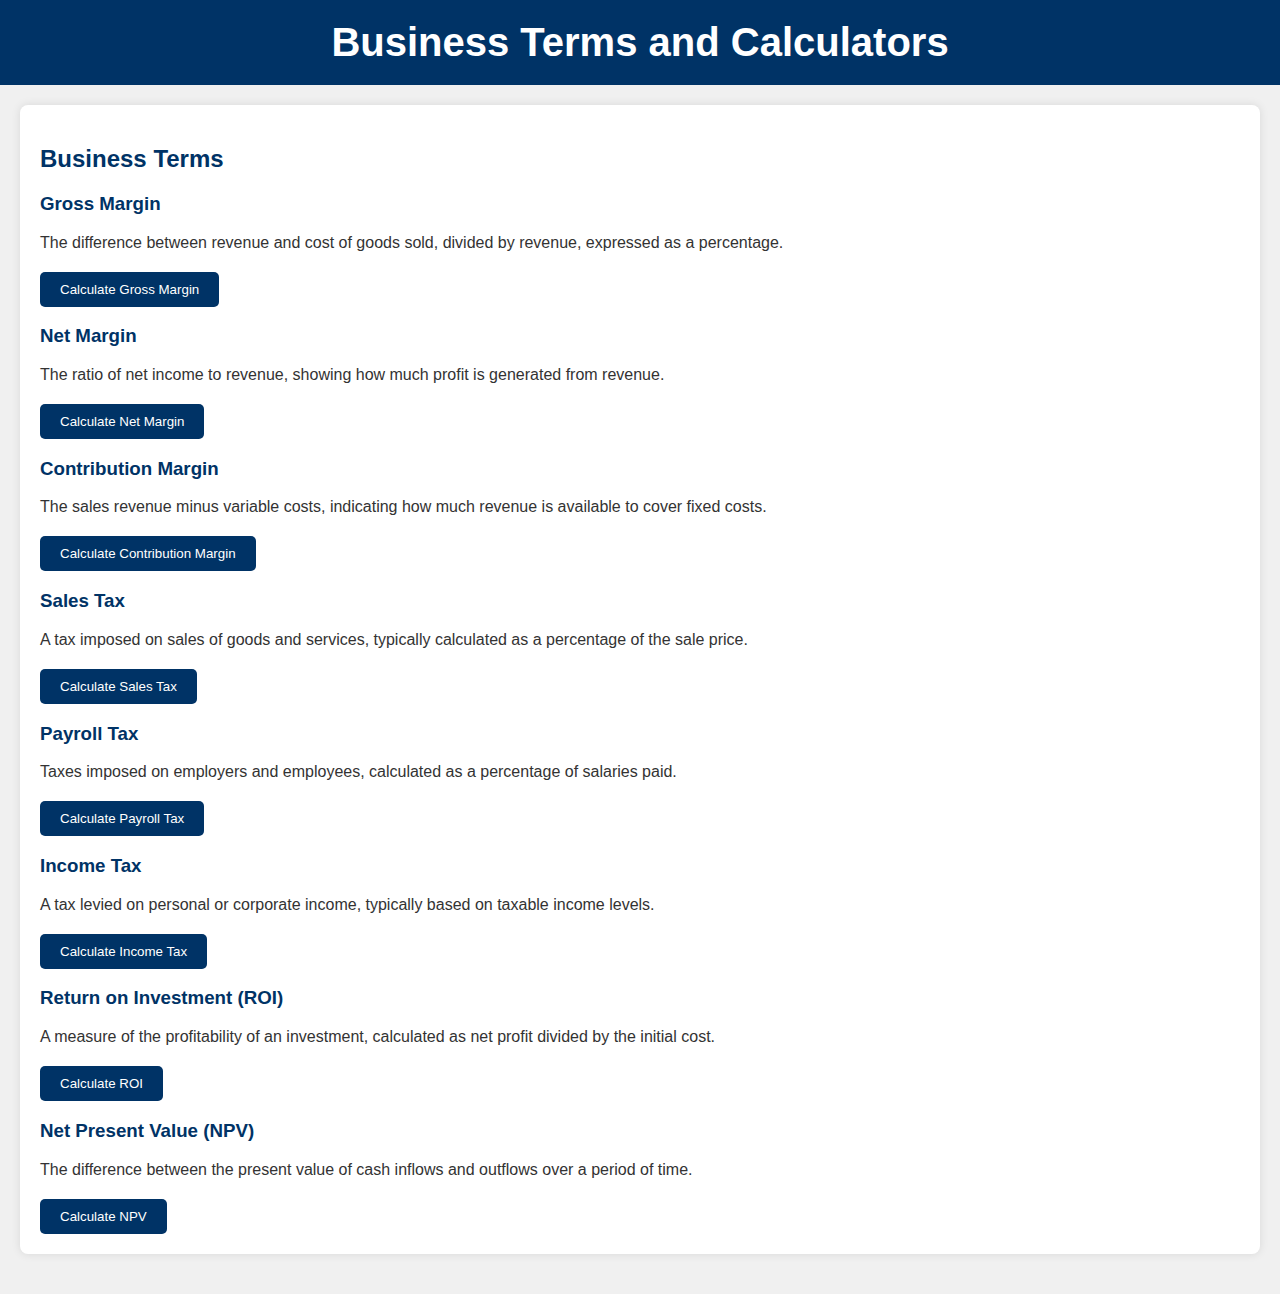
<file: index.html>
<!DOCTYPE html>
<html lang="en">
<head>
    <meta charset="UTF-8">
    <meta name="viewport" content="width=device-width, initial-scale=1.0">
    <title>Business Terms and Calculators</title>
    <link rel="stylesheet" href="style.css">
</head>
<body>
    <header>
        <h1>Business Terms and Calculators</h1>
    </header>
    <main>
        <section id="terms">
            <h2>Business Terms</h2>
            <div class="term">
                <h3>Gross Margin</h3>
                <p>The difference between revenue and cost of goods sold, divided by revenue, expressed as a percentage.</p>
                <button onclick="location.href='gross_margin_calculator.html'">Calculate Gross Margin</button>
            </div>
            <div class="term">
                <h3>Net Margin</h3>
                <p>The ratio of net income to revenue, showing how much profit is generated from revenue.</p>
                <button onclick="location.href='net_margin_calculator.html'">Calculate Net Margin</button>
            </div>
            <div class="term">
                <h3>Contribution Margin</h3>
                <p>The sales revenue minus variable costs, indicating how much revenue is available to cover fixed costs.</p>
                <button onclick="location.href='contribution_margin_calculator.html'">Calculate Contribution Margin</button>
            </div>
            <div class="term">
                <h3>Sales Tax</h3>
                <p>A tax imposed on sales of goods and services, typically calculated as a percentage of the sale price.</p>
                <button onclick="location.href='sales_tax_calculator.html'">Calculate Sales Tax</button>
            </div>
            <div class="term">
                <h3>Payroll Tax</h3>
                <p>Taxes imposed on employers and employees, calculated as a percentage of salaries paid.</p>
                <button onclick="location.href='payroll_tax_calculator.html'">Calculate Payroll Tax</button>
            </div>
            <div class="term">
                <h3>Income Tax</h3>
                <p>A tax levied on personal or corporate income, typically based on taxable income levels.</p>
                <button onclick="location.href='income_tax_calculator.html'">Calculate Income Tax</button>
            </div>
            <div class="term">
                <h3>Return on Investment (ROI)</h3>
                <p>A measure of the profitability of an investment, calculated as net profit divided by the initial cost.</p>
                <button onclick="location.href='roi_calculator.html'">Calculate ROI</button>
            </div>
            <div class="term">
                <h3>Net Present Value (NPV)</h3>
                <p>The difference between the present value of cash inflows and outflows over a period of time.</p>
                <button onclick="location.href='npv_calculator.html'">Calculate NPV</button>
            </div>
        </section>
    </main>
</body>
</html>
</file>
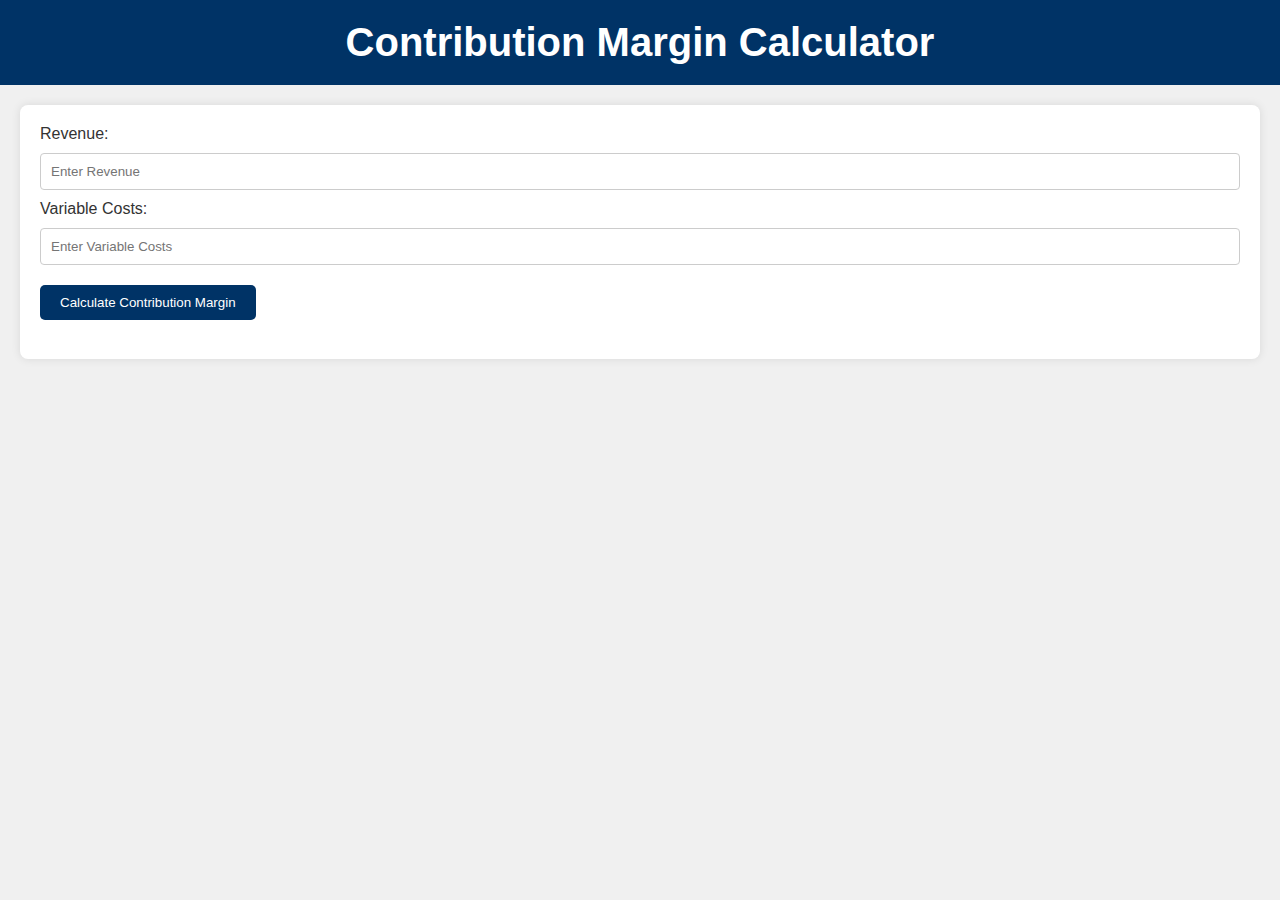
<file: contribution_margin_calculator.html>
<!DOCTYPE html>
<html lang="en">
<head>
    <meta charset="UTF-8">
    <meta name="viewport" content="width=device-width, initial-scale=1.0">
    <title>Contribution Margin Calculator</title>
    <link rel="stylesheet" href="style.css">
</head>
<body>
    <header>
        <h1>Contribution Margin Calculator</h1>
    </header>
    <main>
        <section>
            <label for="revenue">Revenue:</label>
            <input type="number" id="revenue" placeholder="Enter Revenue">
            <br>
            <label for="variableCosts">Variable Costs:</label>
            <input type="number" id="variableCosts" placeholder="Enter Variable Costs">
            <br>
            <button onclick="calculateContributionMargin()">Calculate Contribution Margin</button>
            <h3 id="result"></h3>
            <button
</file>
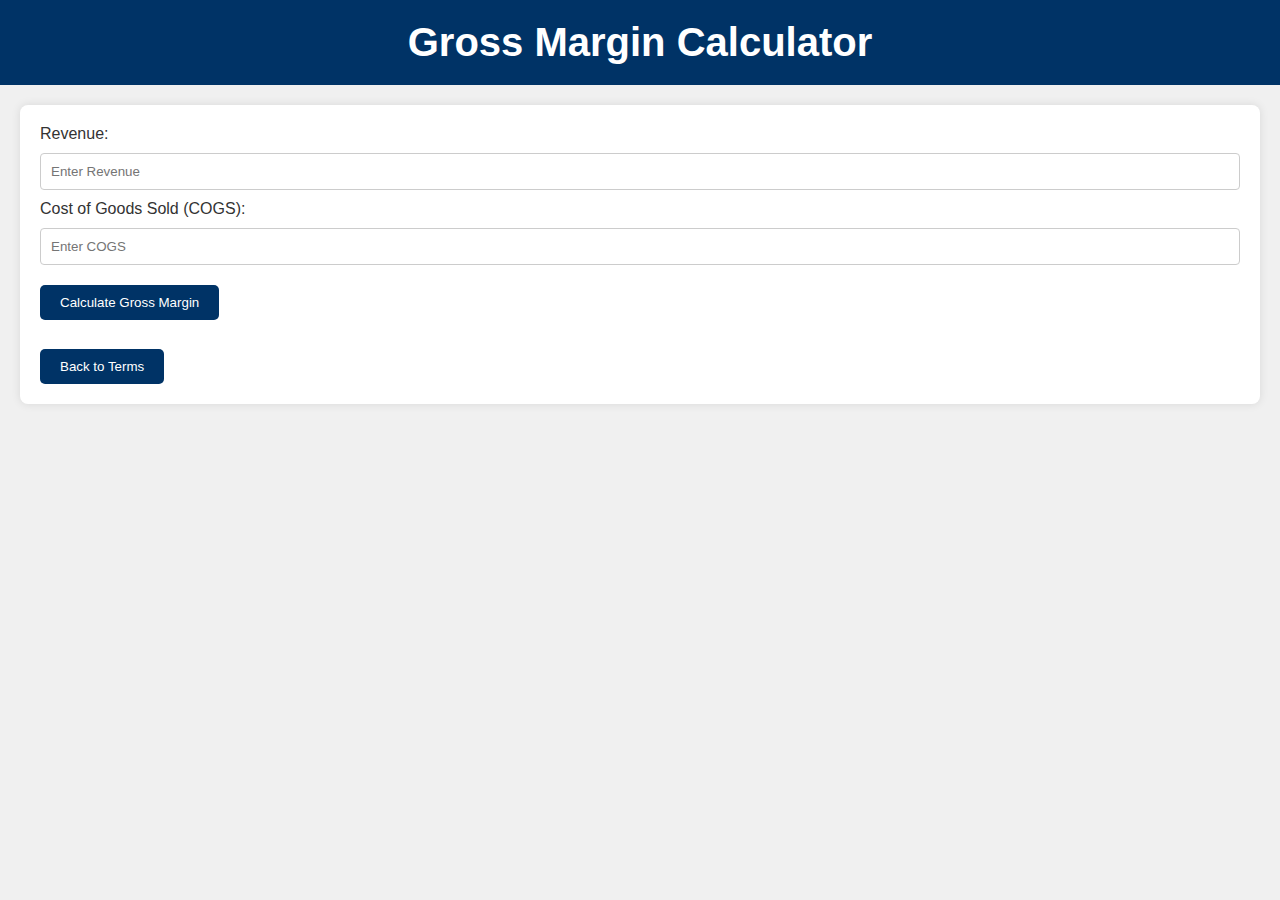
<file: gross_margin_calculator.html>
<!DOCTYPE html>
<html lang="en">
<head>
    <meta charset="UTF-8">
    <meta name="viewport" content="width=device-width, initial-scale=1.0">
    <title>Gross Margin Calculator</title>
    <link rel="stylesheet" href="style.css">
</head>
<body>
    <header>
        <h1>Gross Margin Calculator</h1>
    </header>
    <main>
        <section>
            <label for="revenue">Revenue:</label>
            <input type="number" id="revenue" placeholder="Enter Revenue">
            <br>
            <label for="cogs">Cost of Goods Sold (COGS):</label>
            <input type="number" id="cogs" placeholder="Enter COGS">
            <br>
            <button onclick="calculateGrossMargin()">Calculate Gross Margin</button>
            <h3 id="result"></h3>
            <button onclick="location.href='index.html'">Back to Terms</button>
        </section>
    </main>
    <script>
        function calculateGrossMargin() {
            const revenue = parseFloat(document.getElementById("revenue").value);
            const cogs = parseFloat(document.getElementById("cogs").value);

            if (isNaN(revenue) || isNaN(cogs) || revenue <= 0) {
                document.getElementById("result").innerText = "Please enter valid revenue and COGS.";
                return;
            }

            const grossMargin = ((revenue - cogs) / revenue) * 100;
            document.getElementById("result").innerText = `Gross Margin: ${grossMargin.toFixed(2)}%`;
        }
    </script>
</body>
</html>
</file>
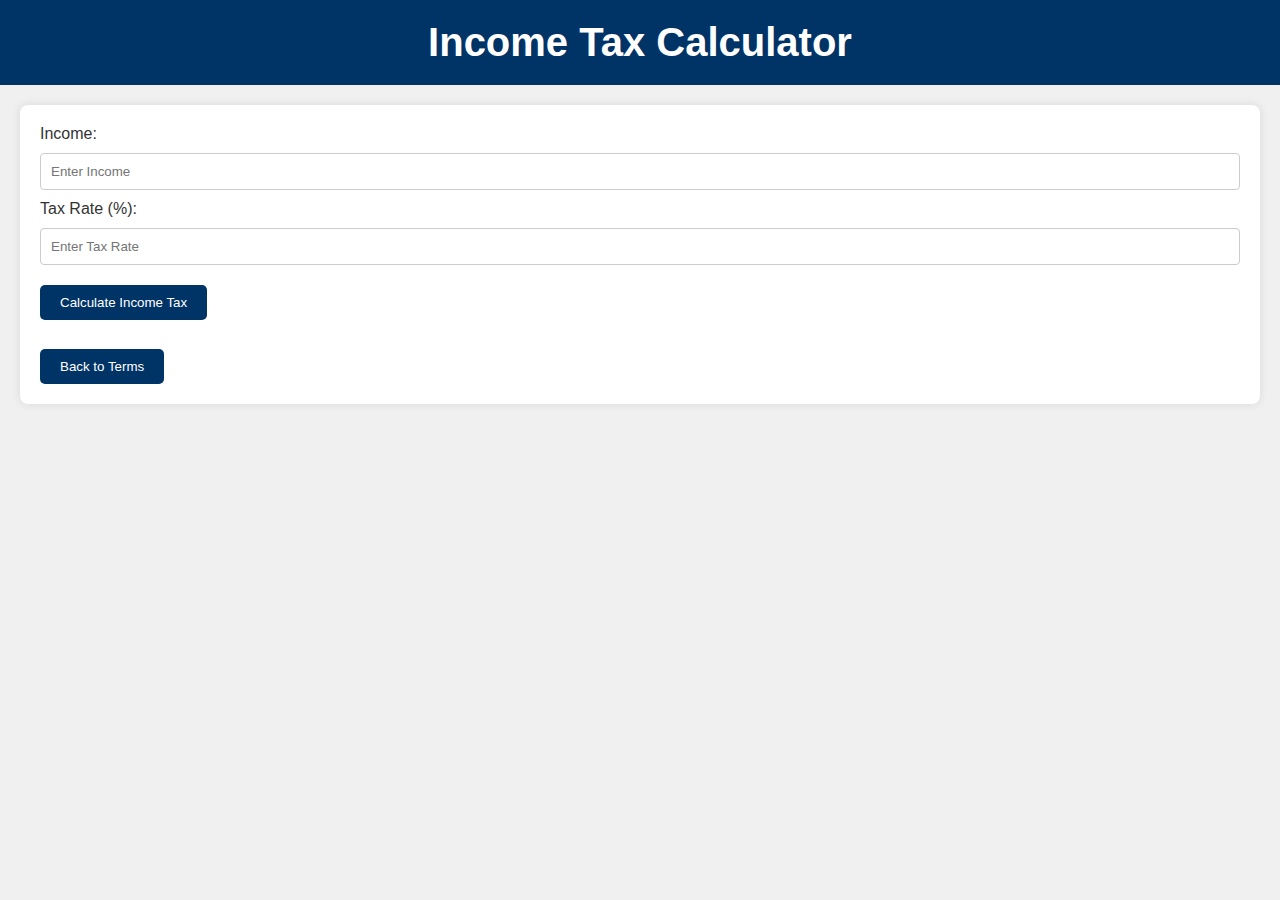
<file: income_tax_calculator.html>
<!DOCTYPE html>
<html lang="en">
<head>
    <meta charset="UTF-8">
    <meta name="viewport" content="width=device-width, initial-scale=1.0">
    <title>Income Tax Calculator</title>
    <link rel="stylesheet" href="style.css">
</head>
<body>
    <header>
        <h1>Income Tax Calculator</h1>
    </header>
    <main>
        <section>
            <label for="income">Income:</label>
            <input type="number" id="income" placeholder="Enter Income">
            <br>
            <label for="taxRate">Tax Rate (%):</label>
            <input type="number" id="taxRate" placeholder="Enter Tax Rate">
            <br>
            <button onclick="calculateIncomeTax()">Calculate Income Tax</button>
            <h3 id="result"></h3>
            <button onclick="location.href='index.html'">Back to Terms</button>
        </section>
    </main>
    <script>
        function calculateIncomeTax() {
            const income = parseFloat(document.getElementById("income").value);
            const taxRate = parseFloat(document.getElementById("taxRate").value);
            if (isNaN(income) || isNaN(taxRate) || income <= 0 || taxRate < 0) {
                document.getElementById("result").innerText = "Please enter valid income and tax rate.";
                return;
            }
            const incomeTax = (income * taxRate) / 100;
            document.getElementById("result").innerText = `Income Tax: $${incomeTax.toFixed(2)}`;
        }
    </script>
</body>
</html>
</file>
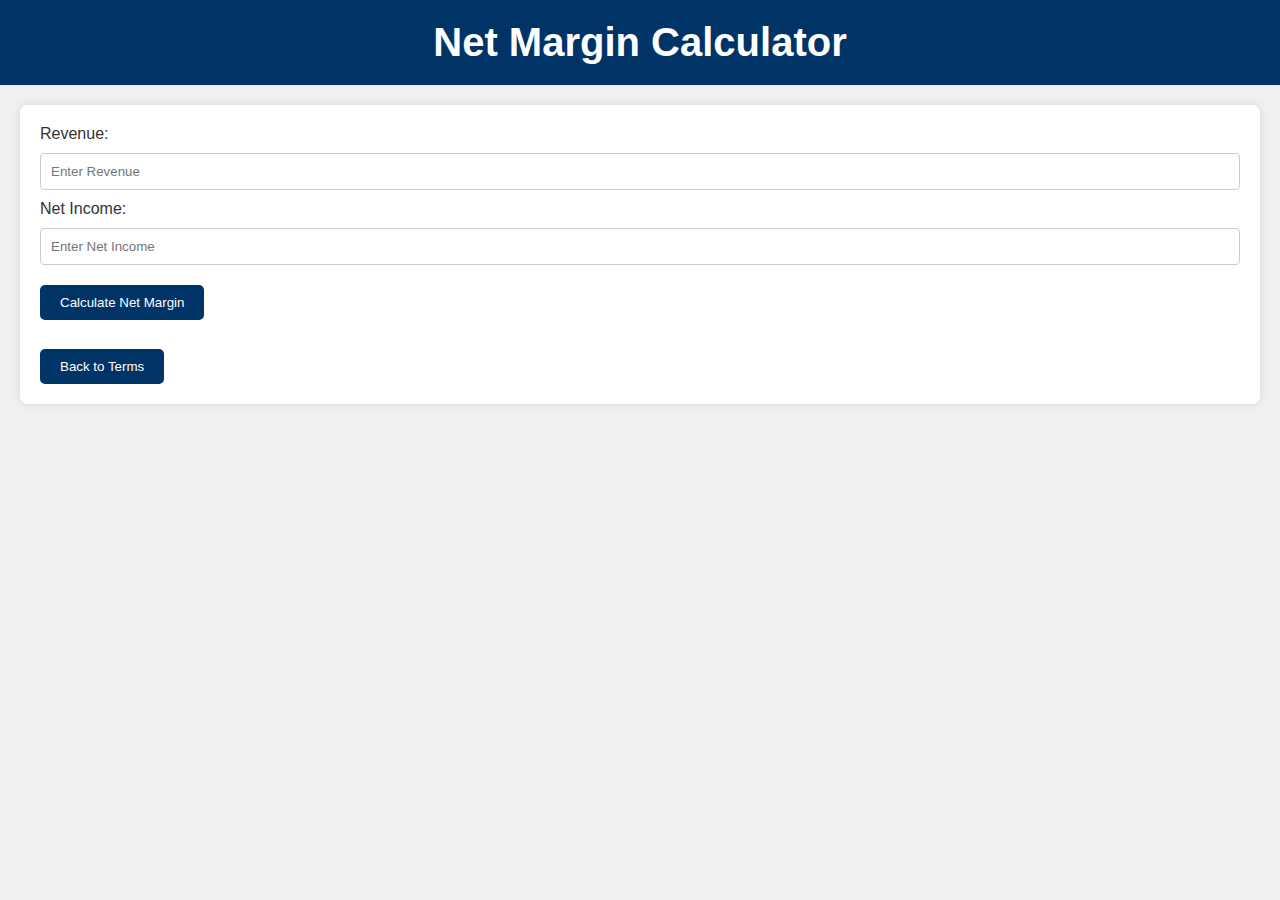
<file: net_margin_calculator.html>
<!DOCTYPE html>
<html lang="en">
<head>
    <meta charset="UTF-8">
    <meta name="viewport" content="width=device-width, initial-scale=1.0">
    <title>Net Margin Calculator</title>
    <link rel="stylesheet" href="style.css">
</head>
<body>
    <header>
        <h1>Net Margin Calculator</h1>
    </header>
    <main>
        <section>
            <label for="revenue">Revenue:</label>
            <input type="number" id="revenue" placeholder="Enter Revenue">
            <br>
            <label for="netIncome">Net Income:</label>
            <input type="number" id="netIncome" placeholder="Enter Net Income">
            <br>
            <button onclick="calculateNetMargin()">Calculate Net Margin</button>
            <h3 id="result"></h3>
            <button onclick="location.href='index.html'">Back to Terms</button>
        </section>
    </main>
    <script>
        function calculateNetMargin() {
            const revenue = parseFloat(document.getElementById("revenue").value);
            const netIncome = parseFloat(document.getElementById("netIncome").value);
            if (isNaN(revenue) || isNaN(netIncome) || revenue <= 0) {
                document.getElementById("result").innerText = "Please enter valid revenue and net income.";
                return;
            }
            const netMargin = (netIncome / revenue) * 100;
            document.getElementById("result").innerText = `Net Margin: ${netMargin.toFixed(2)}%`;
        }
    </script>
</body>
</html>
</file>
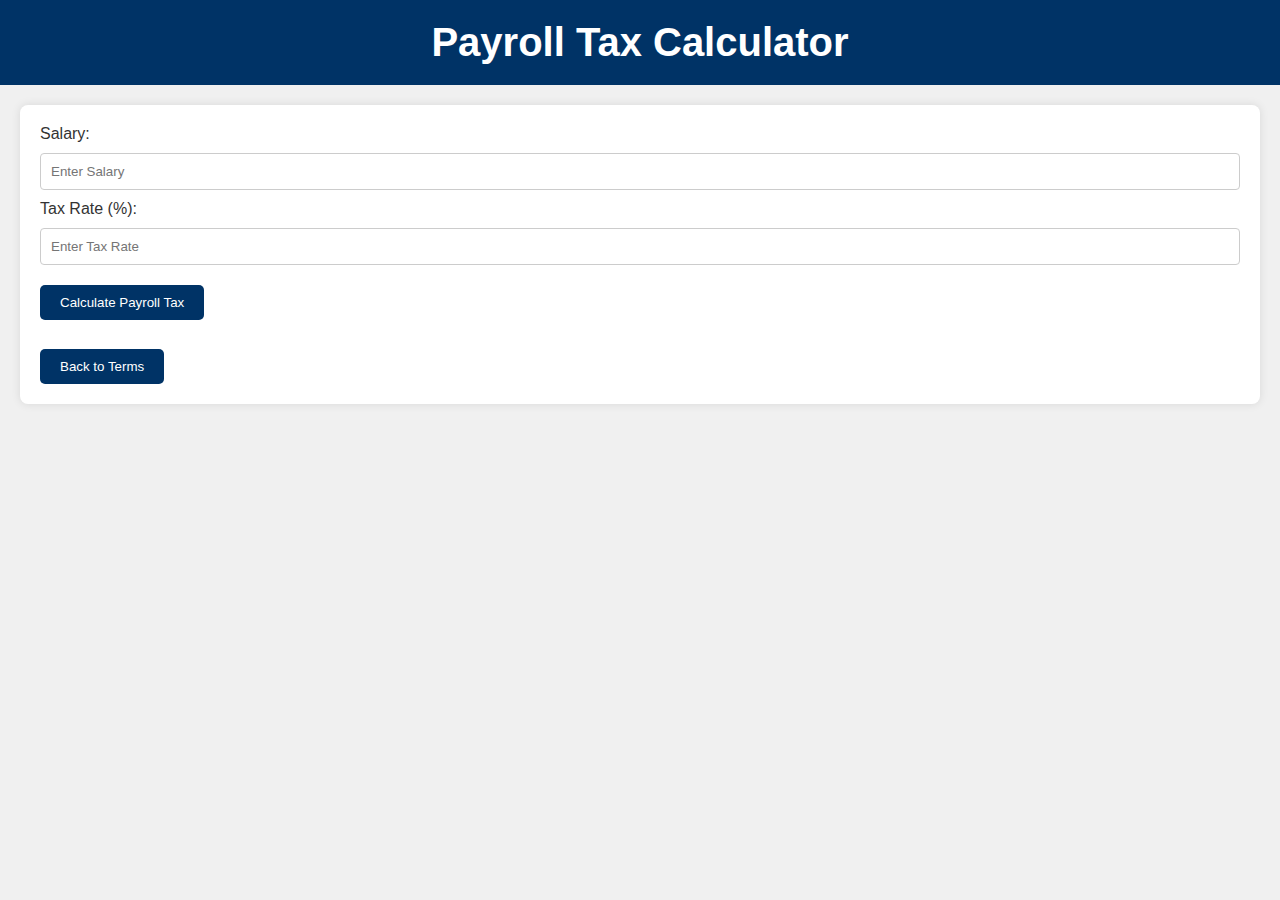
<file: payroll_tax_calculator.html>
<!DOCTYPE html>
<html lang="en">
<head>
    <meta charset="UTF-8">
    <meta name="viewport" content="width=device-width, initial-scale=1.0">
    <title>Payroll Tax Calculator</title>
    <link rel="stylesheet" href="style.css">
</head>
<body>
    <header>
        <h1>Payroll Tax Calculator</h1>
    </header>
    <main>
        <section>
            <label for="salary">Salary:</label>
            <input type="number" id="salary" placeholder="Enter Salary">
            <br>
            <label for="taxRate">Tax Rate (%):</label>
            <input type="number" id="taxRate" placeholder="Enter Tax Rate">
            <br>
            <button onclick="calculatePayrollTax()">Calculate Payroll Tax</button>
            <h3 id="result"></h3>
            <button onclick="location.href='index.html'">Back to Terms</button>
        </section>
    </main>
    <script>
        function calculatePayrollTax() {
            const salary = parseFloat(document.getElementById("salary").value);
            const taxRate = parseFloat(document.getElementById("taxRate").value);
            if (isNaN(salary) || isNaN(taxRate) || salary <= 0 || taxRate < 0) {
                document.getElementById("result").innerText = "Please enter valid salary and tax rate.";
                return;
            }
            const payrollTax = (salary * taxRate) / 100;
            document.getElementById("result").innerText = `Payroll Tax: $${payrollTax.toFixed(2)}`;
        }
    </script>
</body>
</html>
</file>
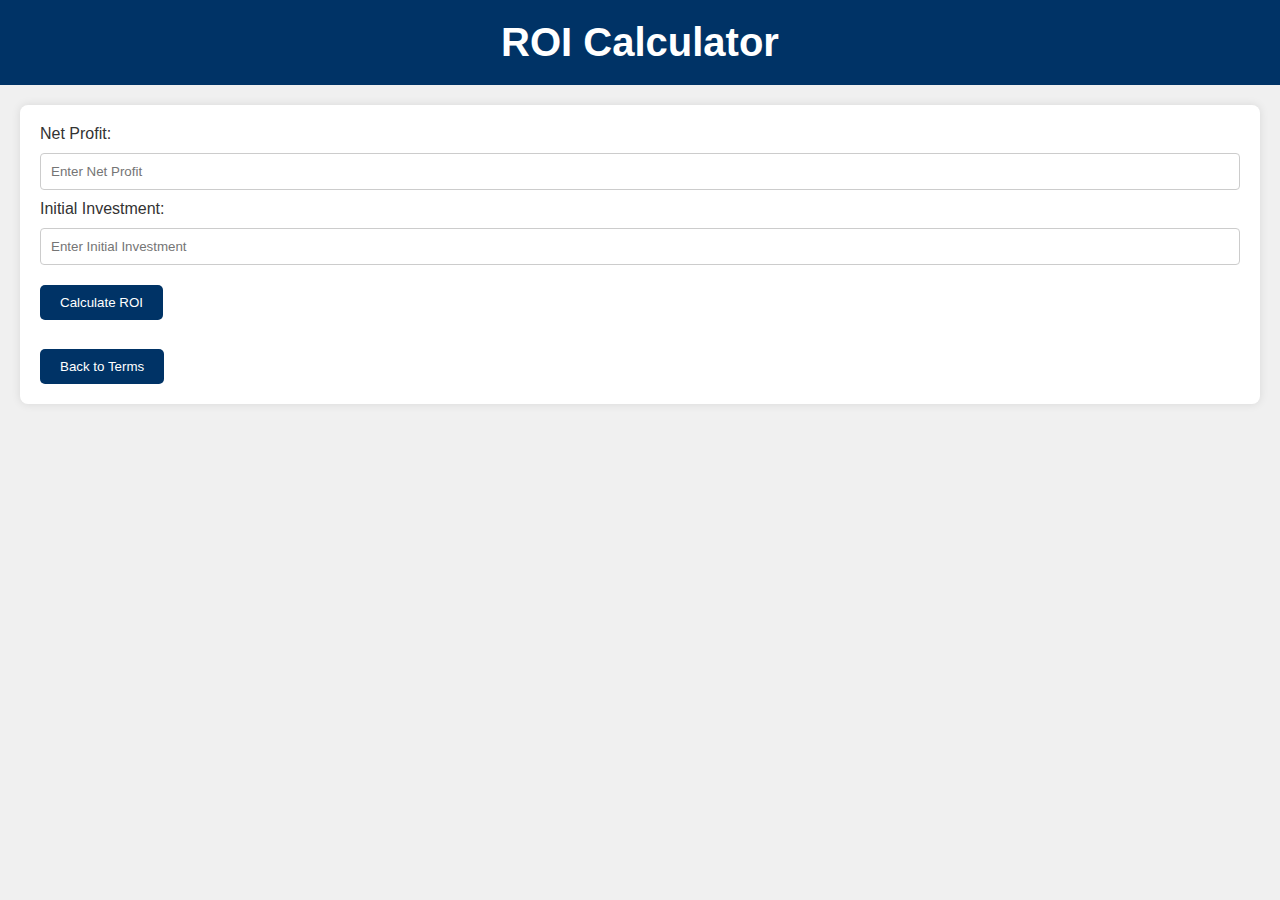
<file: return_on_investment_calculator.html>
<!DOCTYPE html>
<html lang="en">
<head>
    <meta charset="UTF-8">
    <meta name="viewport" content="width=device-width, initial-scale=1.0">
    <title>ROI Calculator</title>
    <link rel="stylesheet" href="style.css">
</head>
<body>
    <header>
        <h1>ROI Calculator</h1>
    </header>
    <main>
        <section>
            <label for="netProfit">Net Profit:</label>
            <input type="number" id="netProfit" placeholder="Enter Net Profit">
            <br>
            <label for="initialInvestment">Initial Investment:</label>
            <input type="number" id="initialInvestment" placeholder="Enter Initial Investment">
            <br>
            <button onclick="calculateROI()">Calculate ROI</button>
            <h3 id="result"></h3>
            <button onclick="location.href='index.html'">Back to Terms</button>
        </section>
    </main>
    <script>
        function calculateROI() {
            const netProfit = parseFloat(document.getElementById("netProfit").value);
            const initialInvestment = parseFloat(document.getElementById("initialInvestment").value);
            if (isNaN(netProfit) || isNaN(initialInvestment) || initialInvestment <= 0) {
                document.getElementById("result").innerText = "Please enter valid net profit and initial investment.";
                return;
            }
            const roi = (netProfit / initialInvestment) * 100;
            document.getElementById("result").innerText = `ROI: ${roi.toFixed(2)}%`;
        }
    </script>
</body>
</html>
</file>
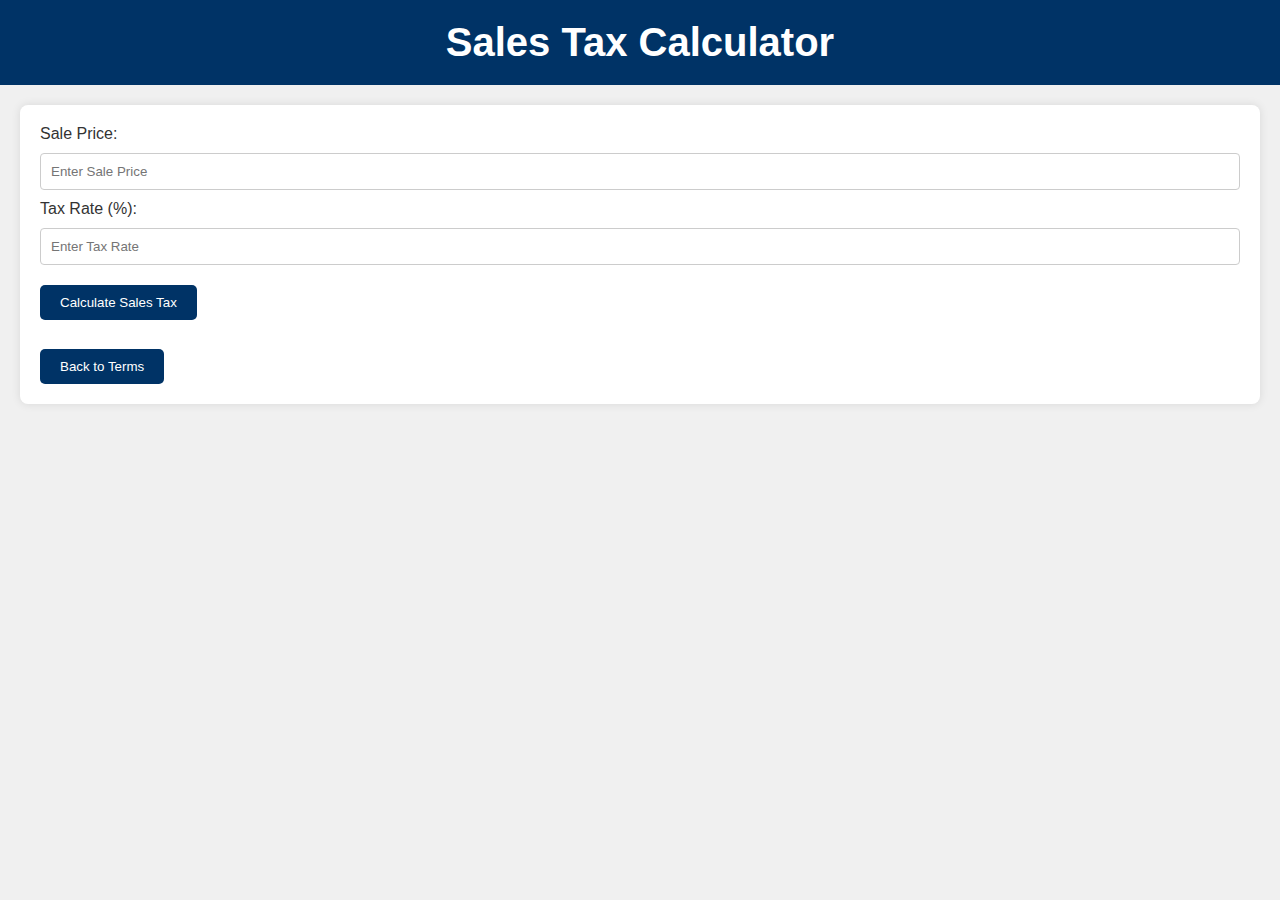
<file: sales.html>
<!DOCTYPE html>
<html lang="en">
<head>
    <meta charset="UTF-8">
    <meta name="viewport" content="width=device-width, initial-scale=1.0">
    <title>Sales Tax Calculator</title>
    <link rel="stylesheet" href="style.css">
</head>
<body>
    <header>
        <h1>Sales Tax Calculator</h1>
    </header>
    <main>
        <section>
            <label for="salePrice">Sale Price:</label>
            <input type="number" id="salePrice" placeholder="Enter Sale Price">
            <br>
            <label for="taxRate">Tax Rate (%):</label>
            <input type="number" id="taxRate" placeholder="Enter Tax Rate">
            <br>
            <button onclick="calculateSalesTax()">Calculate Sales Tax</button>
            <h3 id="result"></h3>
            <button onclick="location.href='index.html'">Back to Terms</button>
        </section>
    </main>
    <script>
        function calculateSalesTax() {
            const salePrice = parseFloat(document.getElementById("salePrice").value);
            const taxRate = parseFloat(document.getElementById("taxRate").value);
            if (isNaN(salePrice) || isNaN(taxRate) || salePrice <= 0 || taxRate < 0) {
                document.getElementById("result").innerText = "Please enter valid sale price and tax rate.";
                return;
            }
            const salesTax = (salePrice * taxRate) / 100;
            document.getElementById("result").innerText = `Sales Tax: $${salesTax.toFixed(2)}`;
        }
    </script>
</body>
</html>
</file>
<file: style.css>
body {
    font-family: Arial, sans-serif;
    background-color: #f0f0f0;
    color: #333;
    margin: 0;
    padding: 0;
}

header {
    background-color: #003366;
    color: #fff;
    padding: 20px 0;
    text-align: center;
}

h1 {
    margin: 0;
    font-size: 2.5em;
}

main {
    padding: 20px;
}

section {
    background-color: #ffffff;
    padding: 20px;
    border-radius: 8px;
    box-shadow: 0 0 10px rgba(0, 0, 0, 0.1);
    margin-bottom: 20px;
}

h2, h3 {
    color: #003366;
}

p {
    margin: 10px 0;
}

button {
    background-color: #003366;
    color: #fff;
    border: none;
    padding: 10px 20px;
    border-radius: 5px;
    cursor: pointer;
    text-decoration: none;
    margin-top: 10px;
}

button:hover {
    background-color: #00509e;
}

input {
    padding: 10px;
    margin: 10px 0;
    width: calc(100% - 22px);
    border: 1px solid #ccc;
    border-radius: 4px;
}
</file>
